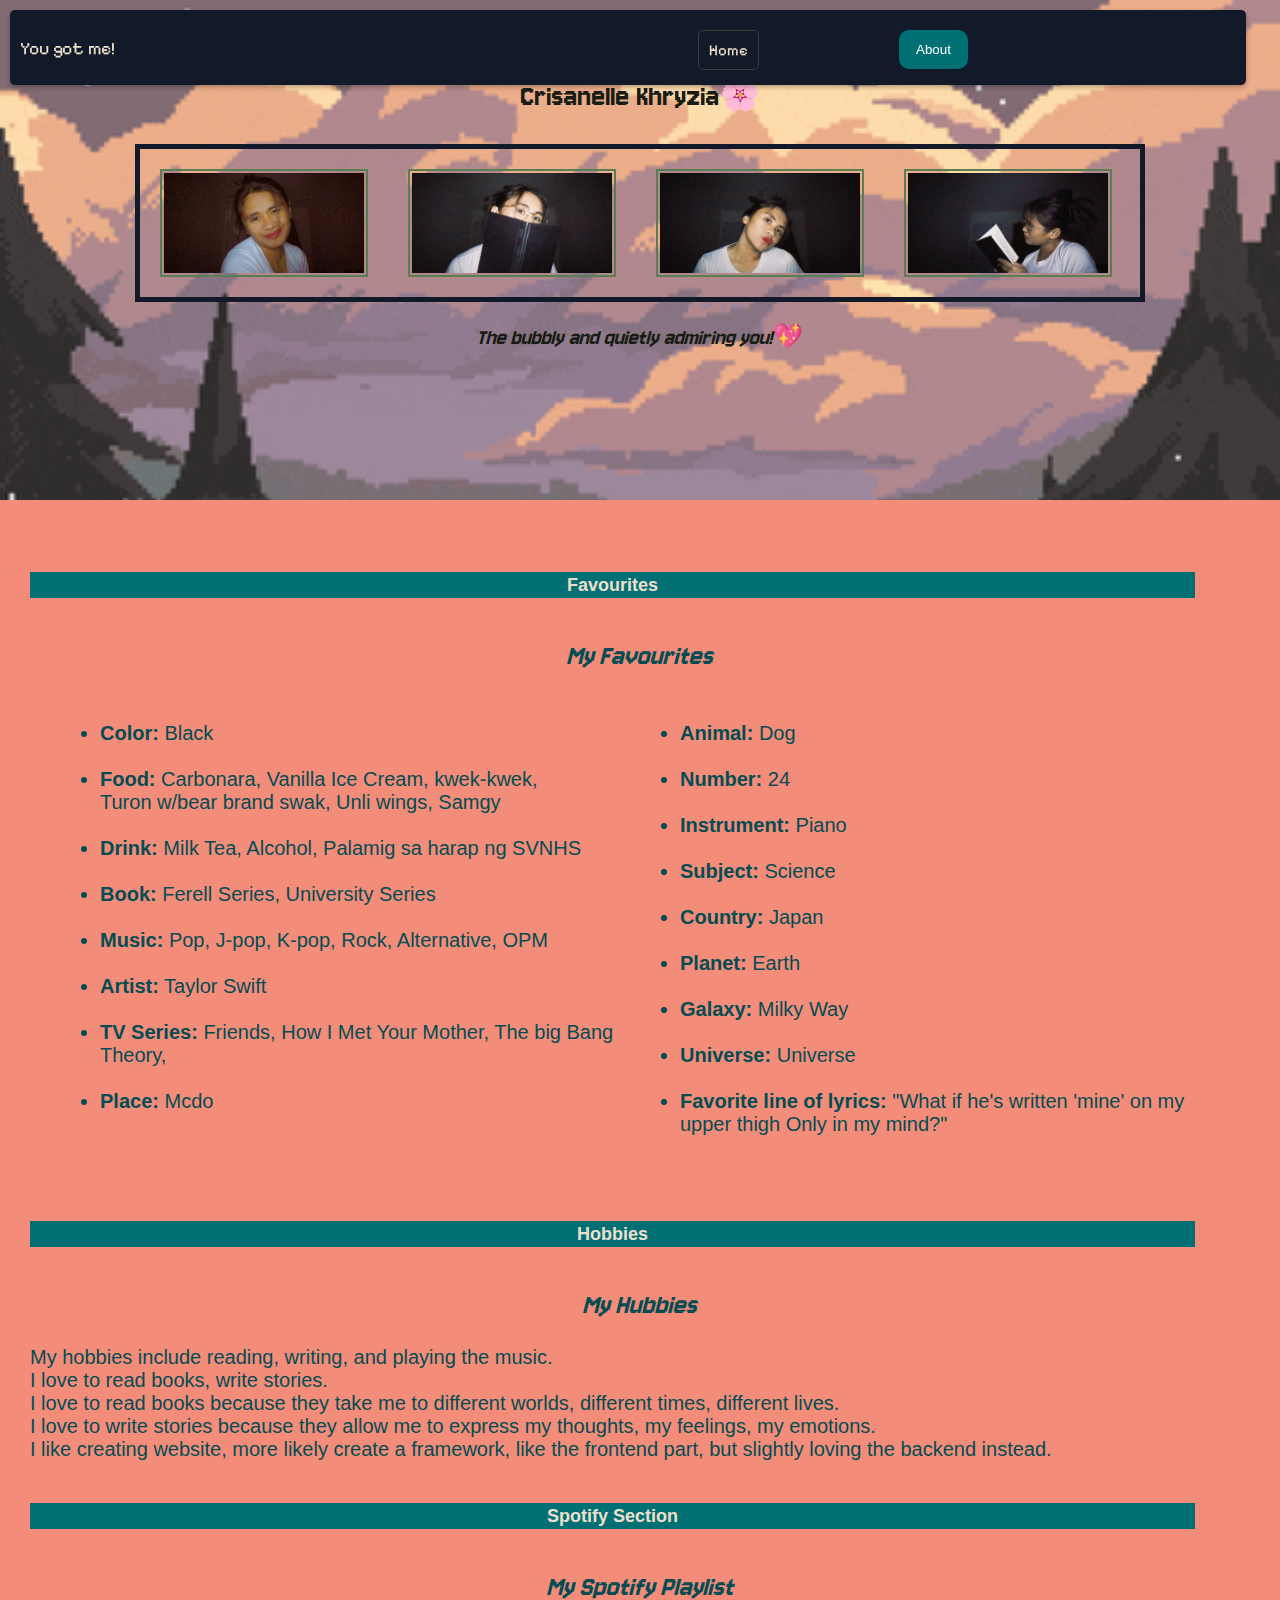
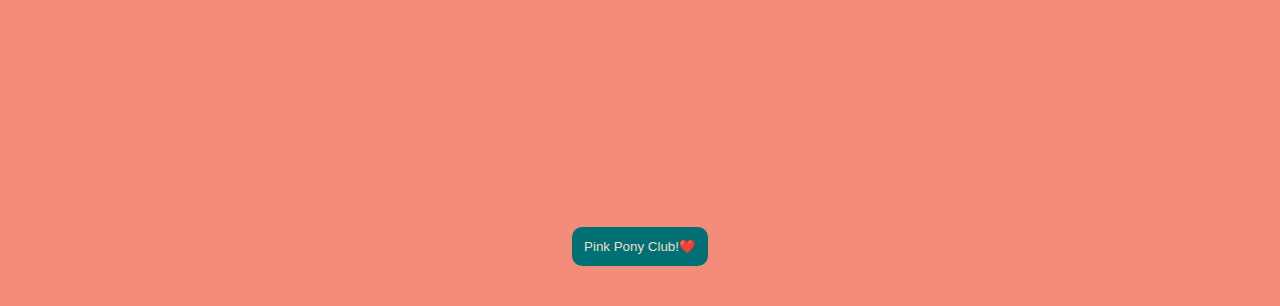
<file: about.html>
<!DOCTYPE html>
<html lang="en">
<link rel="icon" href="6.jpg">
<head>
    <meta charset="UTF-8">
    <meta name="viewport" content="width=device-width, initial-scale=1.0">
    <title>About me</title>
    <link rel="stylesheet" href="about.css">
</head>
<body>

    <header>
        <div id="nav" class="align">
            <h3>You got me!</h3>
            <nav>
                <ul>
                    <li><a href="index.html">Home</a></li>
                    <li class="dropdown">
                        <button class="dropbtn">About</button>
                        <div class="dropdown-content">
                            <a href="#hobbies">Hobbies</a>
                            <a href="#favourites">Favourites</a>
                            <a href="#playlist">Playlist</a>
                        </div>
                    </li>
                </ul>
            </nav>
            
        </div>
        <br><br><br>
            <h1 style="color: #181C14;">Crisanelle Khryzia🌸</h1>

        <center>
            <div class="container">
                <div class="img">
                    <img src="3.jpg" alt="">
                    <img src="imgfour.jpg" alt="">
                    <img src="6.jpg" alt="">
                    <img src="8.jpg" alt="">

                </div>
            </div>
        </center>

        <h2 style="color: #181C14;"><i>The bubbly and quietly admiring you!</i>💖</h2>

        <!-- <i><p>"Let's Go Tayo Dyan!~"</p></i> -->
    </header>

    <div class="container1">

        <section id="favourites">
            <h6>Favourites</h6>
            <h2><i>My Favourites</h2></i>   
            <div class="favourites">
                <ul>
                    <li><b>Color:</b> Black</li><br>
                    <li><b>Food:</b> Carbonara, Vanilla Ice Cream, kwek-kwek, <br> Turon w/bear brand swak, Unli wings, Samgy</li><br>
                    <li><b>Drink:</b> Milk Tea, Alcohol, Palamig sa harap ng SVNHS</li><br>
                    <li><b>Book:</b> Ferell Series, University Series</li><br>
                    <li><b>Music:</b> Pop, J-pop, K-pop, Rock, Alternative, OPM</li><br>
                    <li><b>Artist:</b> Taylor Swift</li><br>
                    <li><b>TV Series:</b> Friends, How I Met Your Mother, The big Bang Theory,</li><br>
                    <li><b>Place:</b> Mcdo</li><br>
                </ul>
                <ul>
                    <li><b>Animal:</b> Dog</li><br>
                    <li><b>Number:</b> 24</li><br>
                    <li><b>Instrument:</b> Piano</li><br>
                    <li><b>Subject:</b> Science</li><br>
                    <li><b>Country:</b> Japan</li><br>
                    <li><b>Planet:</b> Earth</li><br>
                    <li><b>Galaxy:</b> Milky Way</li><br>
                    <li><b>Universe:</b> Universe</li><br>
                    <li><b>Favorite line of lyrics:</b> "What if he's written 'mine' on my upper thigh Only in my mind?"</li><br>
                </ul>
            </div>
        </section>

        <section id="hobbies">
            <h6>Hobbies</h6>
            <h2><i>My Hubbies</h2></i>
            <p>My hobbies include reading, writing, and playing the music. <br>
            I love to read books, write stories. <br>
            I love to read books because they take me to different worlds, different times, different lives. <br>
            I love to write stories because they allow me to express my thoughts, my feelings, my emotions. <br>
            I like creating website, more likely create a framework, like the frontend part, but slightly loving the backend instead. <br>
            </p>
        </section>

        <section id="playlist">
            <h6>Spotify Section</h6>
            <h2><i>My Spotify Playlist</h2></i>
            <div class="spotify">
                <iframe style="border-radius:20px" src="https://open.spotify.com/embed/playlist/37i9dQZF1E39SIGekUnoHF?utm_source=generator" width="100%" height="200" frameBorder="0" allowfullscreen="" allow="autoplay; clipboard-write; encrypted-media; fullscreen; picture-in-picture" loading="lazy"></iframe> <br><br>
                <iframe style="border-radius:20px" src="https://open.spotify.com/embed/playlist/37i9dQZF1E37MdgzZficNq?utm_source=generator" width="100%" height="200" frameBorder="0" allowfullscreen="" allow="autoplay; clipboard-write; encrypted-media; fullscreen; picture-in-picture" loading="lazy"></iframe> <br><br>
                <iframe style="border-radius:20px" src="https://open.spotify.com/embed/playlist/37i9dQZF1E34WBYN8MudWw?utm_source=generator" width="100%" height="200" frameBorder="0" allowfullscreen="" allow="autoplay; clipboard-write; encrypted-media; fullscreen; picture-in-picture" loading="lazy"></iframe> <br><br>   
                
                
                <h2><i>My Favorite Songs~</i></h2>
                <iframe style="border-radius:20px" src="https://open.spotify.com/embed/track/4QMgEffJQuKtjCNvqfRZ0m?utm_source=generator" width="100%" height="100" frameBorder="0" allowfullscreen="" allow="autoplay; clipboard-write; encrypted-media; fullscreen; picture-in-picture" loading="lazy"></iframe> <br><br>
                <iframe style="border-radius:20px" src="https://open.spotify.com/embed/track/0W0iAC1VGlB82PI6elxFYf?utm_source=generator" width="100%" height="100" frameBorder="0" allowfullscreen="" allow="autoplay; clipboard-write; encrypted-media; fullscreen; picture-in-picture" loading="lazy"></iframe> <br><br>
                <iframe style="border-radius:20px" src="https://open.spotify.com/embed/track/1Iq8oo9XkmmvCQiGOfORiz?utm_source=generator" width="100%" height="100" frameBorder="0" allowfullscreen="" allow="autoplay; clipboard-write; encrypted-media; fullscreen; picture-in-picture" loading="lazy"></iframe> <br><br>
                <iframe style="border-radius:20px" src="https://open.spotify.com/embed/track/4GS68CE8nKLIKjjapiSm2I?utm_source=generator" width="100%" height="100" frameBorder="0" allowfullscreen="" allow="autoplay; clipboard-write; encrypted-media; fullscreen; picture-in-picture" loading="lazy"></iframe> <br><br>
                <iframe style="border-radius:20px" src="https://open.spotify.com/embed/track/3LvrJEPQ61Vvj1t3Edg20X?utm_source=generator" width="100%" height="100" frameBorder="0" allowfullscreen="" allow="autoplay; clipboard-write; encrypted-media; fullscreen; picture-in-picture" loading="lazy"></iframe> <br><br>
                <iframe style="border-radius:20px" src="https://open.spotify.com/embed/track/3WSOUb3U7tqURbBSgZTrZX?utm_source=generator" width="100%" height="100" frameBorder="0" allowfullscreen="" allow="autoplay; clipboard-write; encrypted-media; fullscreen; picture-in-picture" loading="lazy"></iframe> <br><br>
                <iframe style="border-radius:20px" src="https://open.spotify.com/embed/track/7fesNTgTEMEH0ye8MOgEDY?utm_source=generator" width="100%" height="100" frameBorder="0" allowfullscreen="" allow="autoplay; clipboard-write; encrypted-media; fullscreen; picture-in-picture" loading="lazy"></iframe> <br><br>
                <iframe style="border-radius:20px" src="https://open.spotify.com/embed/track/21B4gaTWnTkuSh77iWEXdS?utm_source=generator" width="100%" height="100" frameBorder="0" allowfullscreen="" allow="autoplay; clipboard-write; encrypted-media; fullscreen; picture-in-picture" loading="lazy"></iframe> <br><br>
            </div>
        </section>
        <center>
            <button id="secret-btn">Pink Pony Club!❤️</button>
        </center>
        </div>

        
        



    </div>

    <script>
        window.onscroll = function() { scrollFunction() };
    
        function scrollFunction() {
            if (document.body.scrollTop > 20 || document.documentElement.scrollTop > 20) {
                document.getElementById("nav").style.top = "0"; 
            } else {
                document.getElementById("nav").style.top = "-50px"; 
            }
        }
    
        document.getElementById('secret-btn').addEventListener('click', () => {
            alert('You found my heart! 💖');
        });
    
        document.querySelectorAll('.img img').forEach(img => {
            img.addEventListener('click', (e) => {
                if (!img.classList.contains('enlarged')) {
                    img.classList.add('enlarged');
                } else {
                    img.classList.remove('enlarged');
                }
            });
        });

            let lastScrollTop = 0;
        window.addEventListener("scroll", () => {
            let currentScroll = window.pageYOffset || document.documentElement.scrollTop;
            if (currentScroll > lastScrollTop) {
                document.getElementById("nav").style.top = "-60px";
            } else {
                document.getElementById("nav").style.top = "0";
            }
            lastScrollTop = currentScroll <= 0 ? 0 : currentScroll;
        });


    </script>
    


</body>
</html>
</file>
<file: about.css>
@import url('https://fonts.googleapis.com/css2?family=Jersey+10&family=Pixelify+Sans:wght@400..700&display=swap');
body{
    font-family: sans-serif;
    margin: 0;
    padding: 0;
    color: #034C53;
    cursor: url(cursorr.cur), auto;
}

header {
  background-image: url("15.gif");
  min-height: 500px; 
  background-size: cover;

}

h1, h2 {
    font-family: 'Jersey 10', sans-serif;
    font-weight: 400;
    font-style: normal;
    text-align: center;
}
h3, h4 {
    font-family: 'Pixelify Sans', sans-serif;
    font-weight: 400;
    font-style: normal;
}


#nav {
    position: fixed;
    top: 0; 
    height: 55px;
    width: 95%; 
    background-color: #121929; 
    z-index: 999; 
    transition: top 0.5s ease;
    margin: 10px; 
    color: #ECDFCC;
    font-family: 'Pixelify Sans', sans-serif;
    font-size: 15px;
    transition: background-color 0.5s ease, color 0.3s ease;
    padding: 10px;
    border-radius: 5px;
    box-shadow: 0 2px 5px rgba(0, 0, 0, 0.3);
}


.align {
    display: grid;
    grid-template-columns: 1fr 1fr;
    margin: 10px;
    
}

nav a, .dropbtn {
    color: #fff;
    text-decoration: none;
    padding: 10px 15px;
    display: inline-block;
}


.dropdown-content {
    display: none;
    position: absolute;
    background-color: #333;
    min-width: 150px;
}

.dropdown-content a {
    color: #fff;
    padding: 10px;
    display: block;
    text-decoration: none;
}

.dropdown:hover .dropdown-content {
    display: block;
}

.dropdown-content a:hover {
    background-color: #555;
}

nav li {
    position: relative;
    margin-right: 20px;
}


nav li a {
    text-decoration: none;
    color: #ECDFCC;
    padding: 10px;
    border: 1px solid #3C3D37;
    border-radius: 5px;
    transition: background-color 0.3s ease, color 0.3s ease;
    margin: 10px;
}


nav ul {
    list-style: none;
    margin: 0;
    padding: 0;
    display: flex;
}

nav ul li {
    display: inline;
    margin: 0 60px;
}

.container1, h4{
    padding: 30px;
    font-size: 20px;
    background-color: #F38C79;
    width: fit-content; 
    margin: auto;
}

h2, h1 {
    text-align: center;
}

.container {
    border: 5px solid #121929;
    width: 500px;
    display: block;
    margin-left: auto;
    margin-right: auto;
    margin-top: 30px;
    width: 1000px;
}

::-webkit-scrollbar {
    width: 10px;
}

::-webkit-scrollbar-track {
    box-shadow: inset 0 0 5px black; 
    border-radius: 5px;
}

::-webkit-scrollbar-thumb {
    background: #C6A969; 
    border-radius: 5px;
}

::-webkit-scrollbar-thumb:hover {
    background: #FFFFEC; 
}

.img {
    /* display: grid;
    grid-template-columns: 1fr 1fr; */
    display: flex;
    overflow-x: auto;
    scroll-snap-type: x mandatory;
}

.img img {
    flex: 0 0 auto;
    object-fit: cover;
    width: 200px;
    height: 100px;
    padding: 2px;
    margin: 20px;
    border: 2px solid #597E52;
    border-radius: 1px;
}
.img img.enlarged {
    position: fixed;
    top: 0;
    left: 0;
    right: 0;
    bottom: 0;
    margin: auto;
    z-index: 1000;
    width: 600px;
    height: 500px;
    box-shadow: 0 0 20px rgba(0, 0, 0, 0.5);
}

h6 {
    width: 95%;
    border: 3px solid #007074;
    background-color: #007074;
    height: 20px;
    text-align: center;
    color: #ECDFCC;
    font-size: large;
}

.favourites {
    display: grid;
    grid-template-columns: 1fr 1fr;
    margin: 30px;
}

button {
    background-color: #007074;
    color: #ECDFCC;
    border: 2px solid #007074;
    border-radius: 10px;
    padding: 10px;
    margin: 10px;
}

button:hover {
    background-color: #ECDFCC;
    color: #007074;
}



@media (max-width: 700px) {
    .align {
        display: inline-block;
        flex-direction: column;
        align-items: center;
        
    }

    #nav {
        width: 80%; 
        height: 40px;


    }

    ul {
        margin-right: 10px;
    }

    nav ul {
        flex-direction: column;
        top: -50px;
        align-items: center;
    }

    .container {
        width: fit-content; 
        margin: 20px;
    }

    .img img {
        width: 50px;
        height: 50px;
    }

    .img img.enlarged {
        width: 90px;
        height: 90px;
    }

    .favourites {
        grid-template-columns: 1fr; 
        gap: 20px;
        width: 100%; 
    }

    h1 {
        font-size: 24px;
    }

    h2, h6 {
        font-size: 20px;
        width: 90%;
        margin: 0 auto;
    }

    h4 {
        font-size: 18px;
        text-align: center;
    }
}

@media (max-width: 412px) { 
    h1 {
        font-size: 18px;
    }

    h2, h6 {
        font-size: 16px;
    }

    .img img {
        width: 50px;
        height: 40px;
        margin: 5px;
    }

    .img img.enlarged {
        width: 90%;
        height: 50%;
    }

    nav ul {
        gap: 10px;
    }

    nav li {
        margin-right: 5px;
    }

    nav li a {
        font-size: 14px;
        padding: 8px;
    }

    .favourites {
        grid-template-columns: 1fr; 
        gap: 10px;
        width: 100%;
    }

    .container {
        width: 80%; 
        padding: 5px;
    }

    button {
        font-size: 14px;
        padding: 8px;
    }

    h4 {
        font-size: 16px;
    }

    #nav {
        margin: 10px;

    }
}



::-webkit-scrollbar {
    width: 8px;
}

::-webkit-scrollbar-track {
    background: #181C14;
}

::-webkit-scrollbar-thumb {
    background: #C6A969;
    border-radius: 5px;
}

::-webkit-scrollbar-thumb:hover {
    background: #FFFFEC;
}
</file>
